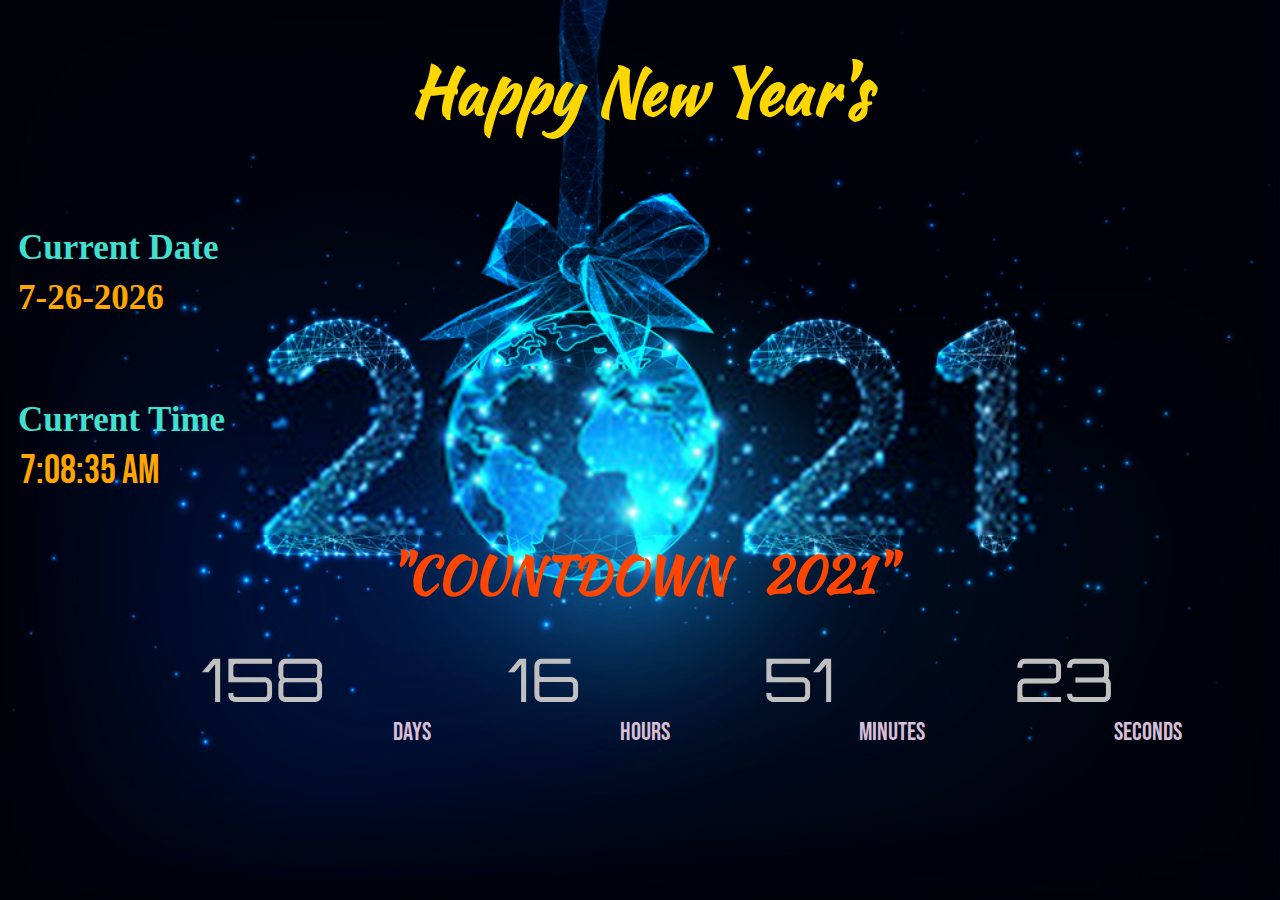
<file: index.html>
<!DOCTYPE html>
<html lang="en">
<head>
    <meta charset="UTF-8">
    <meta name="viewport" content="width=device-width, initial-scale=1.0">
    <link rel="stylesheet" href="style.CSS">
    <title>Holiday-Countdown</title>
    <link rel="preconnect" href="https://fonts.gstatic.com">
    <link href="https://fonts.googleapis.com/css2?family=Kaushan+Script&display=swap" rel="stylesheet">
    <link rel="preconnect" href="https://fonts.gstatic.com">
    <link href="https://fonts.googleapis.com/css2?family=Bebas+Neue&display=swap" rel="stylesheet">
    <link rel="preconnect" href="https://fonts.gstatic.com">
    <link href="https://fonts.googleapis.com/css2?family=Orbitron:wght@700&display=swap" rel="stylesheet">
</head>
<body background="images/final.png" >  
      <h1>Happy New Year's</h1>
      
      <br>
      <div>
          <h2 id="cd">Current Date</h2>
          <h3 id="dat"></h3>

      </div>
      <br>


      <h2 id="time">Current Time</h2>
      
            
      
            <form name="Tick">
              <input class="tym" type="text" size="10" name="Clock"  >
            </form>
    

      <!-- <div>
           <h2 id="time">Current Time</h2>
           <h3 id="tym"></h3>

      </div> -->

      <h2 class="count">"COUNTDOWN &nbsp 2021"</h2>
    <div id="ele">
           <p id="days"></p>
            <p id="hrs"></p>
            <p id="mins"></p>
            <p id="secs"></p>
            <h6 id="dateNow"></h6>
    </div>

    <div class="fot">
        <p class="dy">DAYS</p>
        <p class="hr">HOURS</p>
        <p class="min">MINUTES</p>
        <p class="snd">SECONDS</p>
    </div>
      
<!-- 
      <div id="haiku">
        Blowing from the west <br>
        Fallen leaves gather <br>
        In the east.
      <!-- </div> -->
      


    










    <script src="app.js" defer></script>
</body>
</html>
</file>
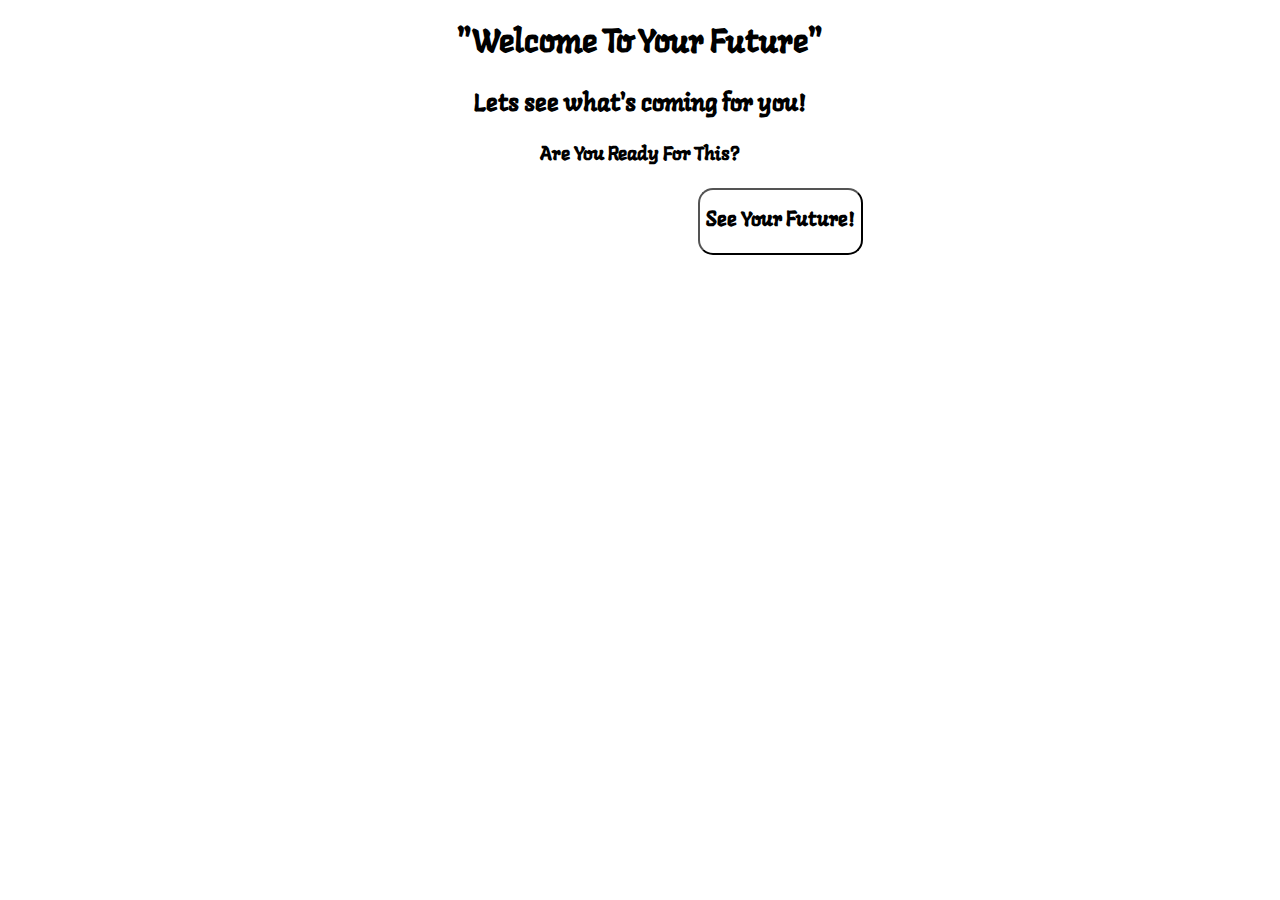
<file: fortuneteller.html>
<!DOCTYPE html>
<html lang="en">
<head>
    <meta charset="UTF-8">
    <meta name="viewport" content="width=device-width, initial-scale=1.0">
    <link rel="stylesheet" href="stylef.CSS">
    <link rel="preconnect" href="https://fonts.gstatic.com">
    <link href="https://fonts.googleapis.com/css2?family=Langar&display=swap" rel="stylesheet">
    <link rel="preconnect" href="https://fonts.gstatic.com">
    <link href="https://fonts.googleapis.com/css2?family=Texturina:wght@200&display=swap" rel="stylesheet">
    <title>FortuneTeller</title>
</head>
<body>
    <div id="maintext">
         <h1>"Welcome To Your Future"</h1>
         <h2>Lets see what's coming for you!</h2>
         <h3>Are You Ready For This?</h3>
         
    </div>
    <button onclick="tellFortune()" id="buttons" type="button"><h2>See Your Future!</h2> </button>

    <h2 id="btn"></h2>


<script src="app1.js" defer></script>    
</body>
</html>
</file>
<file: style.CSS>
body{
    background-repeat: no-repeat;
    background-size: cover;

}
#dat{
    color: orange;
    margin-left: 10px;
    font-size: 35px;
    margin-top: -19px;


}

h1{
    color: gold;
    text-align: center;
    font-size: 65px;
    font-family: 'Kaushan Script', cursive;

}
#cd{
    margin-left: 10px;
    color: turquoise;
    font-size: 35px;
}

#time{
    color: turquoise;
    margin-left: 10px;
    font-size: 35px;
}

.tym{
    color: orange;
    margin-left: 10px;
    margin-top: -23px;
    font-size: 40px;
    font-style: bold;
    border: none;
    font-family: 'Bebas Neue', cursive;
    background-color: transparent;
    
}
p {
    display: inline;
    font-size: 40px;
    margin-top: 0px;
  }

#dateNow{
      font-size: 0px;

  }
.count{
    text-align: center;
    font-size: 50px;
    color: orangered;
    font-family: 'Kaushan Script', cursive;
}

  #ele{
        text-align: center;
        font-family: 'Bebas Neue', cursive;
        margin-left: 130px;
        margin-top: -10px;
        text-decoration: none;
        
  }

#days{
    padding: 15px;
    font-size: 60px;
    margin-right: 150px;
    color: silver;
    font-style: bold;
    font-family: 'Orbitron', sans-serif;
}

#hrs{
    padding: 15px;
    font-size: 60px;
    margin-right: 150px;
    color: silver;
    font-style: bold;
    font-family: 'Orbitron', sans-serif;
}
#mins{
    padding: 15px;
    font-size: 60px;
    margin-right: 150px;
    color: silver;
    font-style: bold;
    font-family: 'Orbitron', sans-serif;
}
#secs{
    padding: 10px;
    font-size: 60px;
    margin-right: 100px;
    color: silver;
    font-style: bold;
    font-family: 'Orbitron', sans-serif;
}
.fot{
    margin-left: 230px;
}
.dy{
    padding-left: 155px;
    padding-right: 30px;
    font-size: 25px;
    font-family: 'Bebas Neue', cursive;
    color: thistle;
}

.hr{
    margin-left: 155px;
    padding-right: 30px;
    font-size: 25px;
    font-family: 'Bebas Neue', cursive;
    color: thistle;
}

.min{
    margin-left: 155px;
    padding-right: 30px;
    font-size: 25px;
    font-family: 'Bebas Neue', cursive;
    color: thistle;
}
.snd{
    margin-left: 155px;
    padding-right: 30px;
    font-size: 25px;
    font-family: 'Bebas Neue', cursive;
    color: thistle;
}
</file>
<file: stylef.CSS>
body {
background-image: url(https://media.giphy.com/media/dw2yCF4MhcNmSMgpfe/giphy.gif);
background-repeat: no-repeat;
background-size: cover;
background-attachment: fixed;
}

#maintext {
    text-align: center;
    font-family: 'Langar', cursive;
    color: black;
}

#buttons {
    margin-left: 690px;
    background-color: transparent;
    font-family: 'Langar', cursive;
    border-radius: 15px;
    
}

#btn {
    text-align: center;
    margin-top: 300px;
    font-size: 40px;
    font-family: 'Texturina', serif;
    color: red;
    
}
</file>
